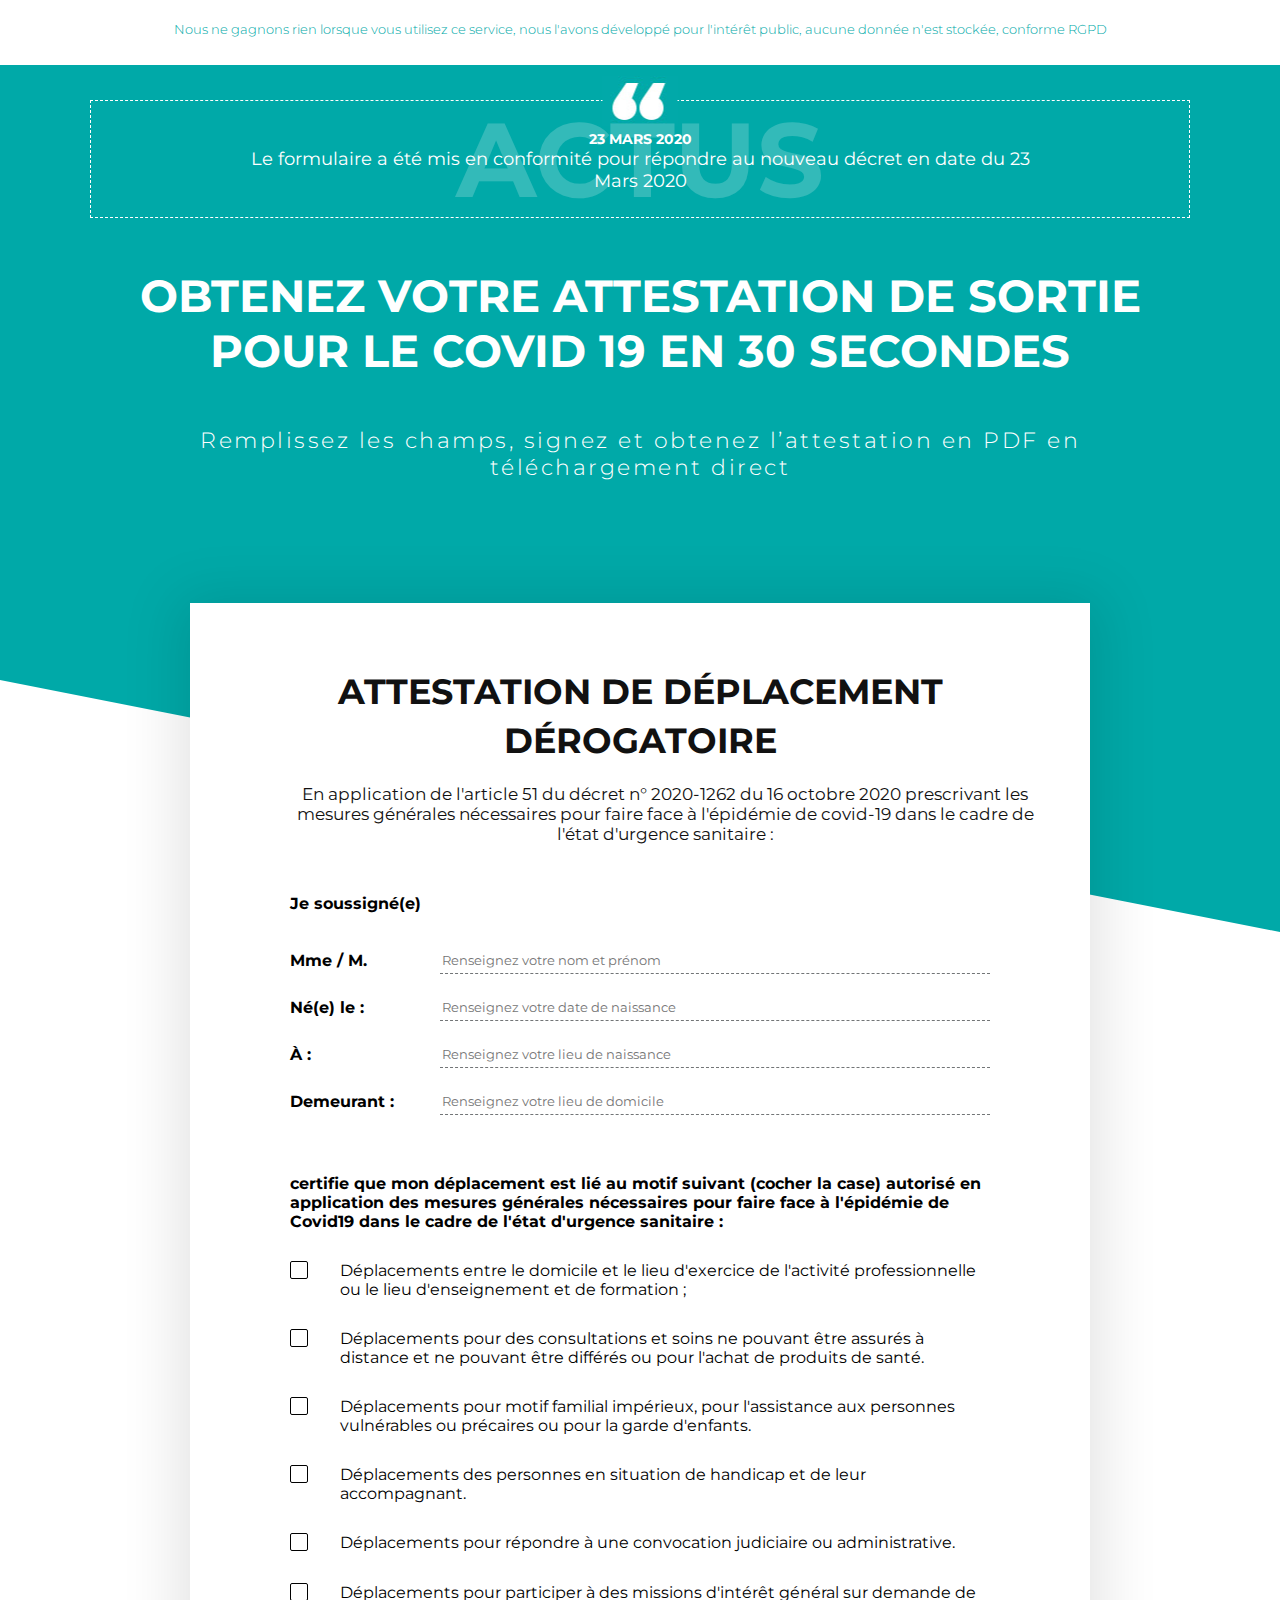
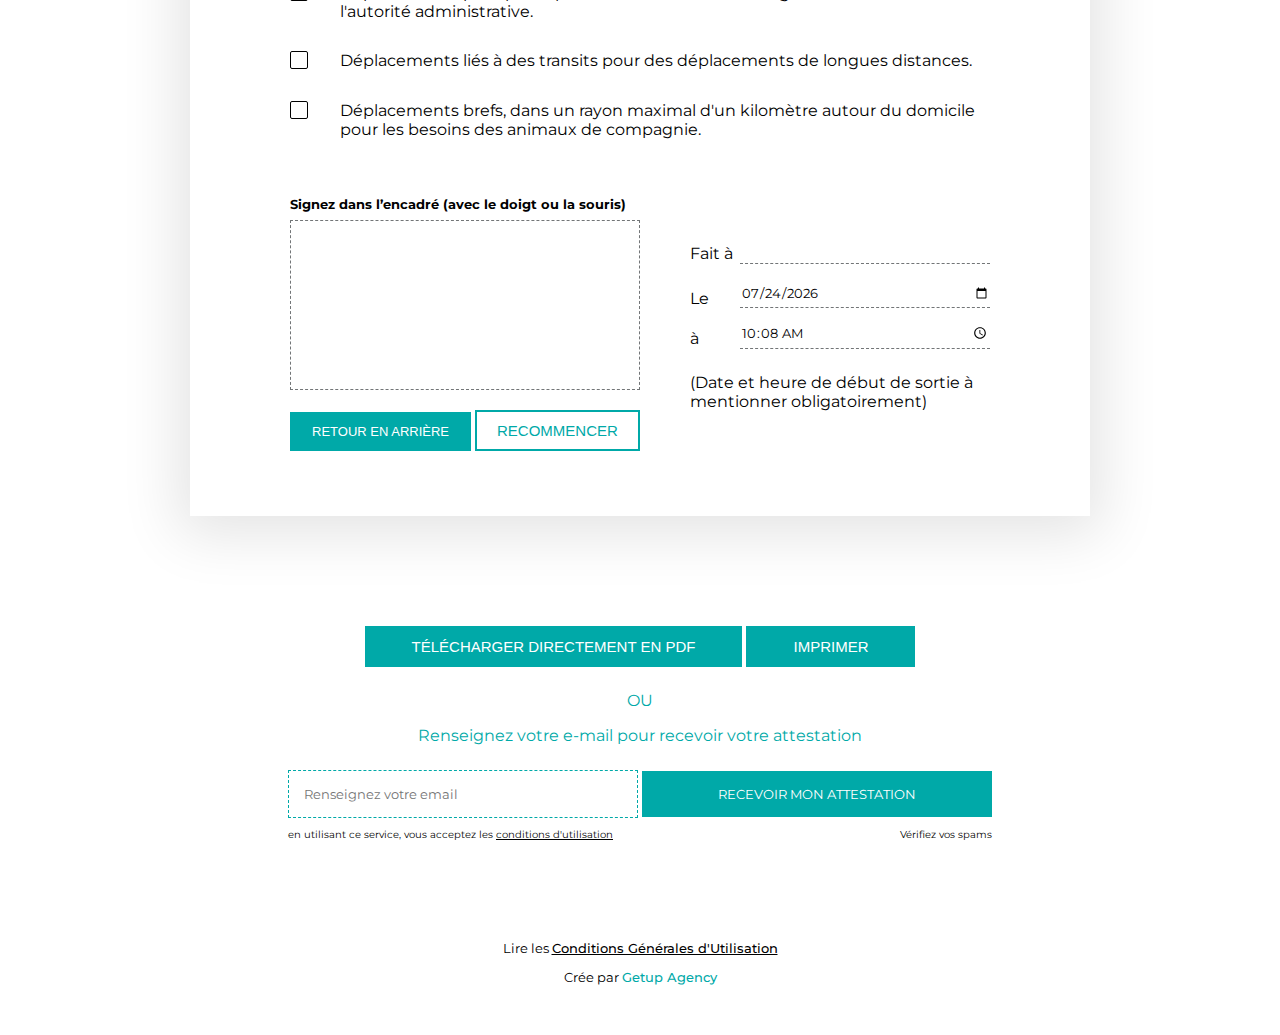
<file: index.html>
<!DOCTYPE html>
<html lang="fr">
<head>
    <meta charset="UTF-8">
    <meta name="viewport" content="width=device-width, initial-scale=1.0">
    <title>Obtenez votre attestation de sortie pour le Covid-19 en 30 secondes.</title>
    <meta name="description" content="Votre attestation de déplacement dérogatoire pour le Covid-19 en seulement 30 secondes">
    <meta property="og:title" content="Attestation de sortie Covid-19 en PDF" />
    <meta property="og:description" content="Votre attestation de déplacement dérogatoire pour le Covid-19 en seulement 30 secondes. Entièrement gratuit" />
    <meta property="og:url" content="https://www.attestation-sortie-covid19.fr/" />
    <meta property="og:image" content="https://www.attestation-sortie-covid19.fr/img/poster.jpg" />
    <meta name="twitter:card" content="Attestation de sortie Covid-19 en PDF" />
    <meta name="twitter:site" content="https://www.attestation-sortie-covid19.fr/" />
    <meta name="twitter:creator" content="@getupagency" />
    <link href="styles.min.css?v=5" rel="stylesheet"/>

</head>
<body>
  
    <!-- INTRO -->
    <div class="topbar">
      <p class="m-none intro-texte" style="font-size: 24px;">Nous ne gagnons rien lorsque vous utilisez ce service, 
        nous l'avons développé pour l'intérêt public, aucune donnée n'est stockée, conforme RGPD
      </p>
    </div>
    <div class="bck-green w-100p t-color-ffffff pb-12">

      <div class="actus">
        <p class="date">23 MARS 2020</p>
        <p class="actus-content">Le formulaire a été mis en conformité pour répondre au nouveau décret en date du 23 Mars 2020</p>
      </div>

      <h1 class="m-none intro-texte mt-50 upper main-title mb-30"><b>Obtenez votre attestation de sortie pour le covid 19 en 30 secondes</b></h1><br>
      <h2 class="m-none intro-texte mb-30 m-w-1100px text-light-intro m-auto">Remplissez les champs, signez et obtenez l’attestation en PDF en téléchargement direct</h2>
      <div class="after-triangle" style="height: 150px; position: relative;"></div>
    </div>
    <!-- ATTESTATION -->
    <div id="attestation">


        <div class="header-attestation">
            <b class="title-attestation">ATTESTATION DE DÉPLACEMENT DÉROGATOIRE</b><br><br>
            <p class="bad-text">En application de l'article 51 du décret n° 2020-1262 du 16 octobre 2020 prescrivant les mesures générales nécessaires pour faire face à l'épidémie de covid-19 dans le cadre de l'état d'urgence sanitaire :</p>
        </div>

        <div class="input">

            <b>Je soussigné(e)</b><br><br><br>

            <div style="display: flex">
                <label for="nomprenom">Mme / M.</label>
                <input type="text" class="input-texte" placeholder="Renseignez votre nom et prénom" id="nomprenom" required />
            </div>

            <br>

            <div style="display: flex">
                <label for="nee">Né(e) le :</label>
                <input type="text" class="input-texte" placeholder="Renseignez votre date de naissance" id="nee" required/>
            </div>

            <br>

            <div style="display: flex; width: 100%;">
                <label for="lieuNaissance">À :</label>
                <div style="display: flex; flex-direction: column;width: 100%;">
                  <input type="text" class="input-texte" placeholder="Renseignez votre lieu de naissance" id="lieuNaissance" required/>
                </div>
            </div>

            <br>

            <div style="display: flex; width: 100%;">
                <label for="demeurant1">Demeurant :</label>
                <div style="display: flex; flex-direction: column;width: 100%;">
                  <input type="text" class="input-texte" placeholder="Renseignez votre lieu de domicile" id="demeurant1" required/>
                </div>
            </div>

            
            

        </div>

        <br><br>

        <p class="mw-m-auto bold">certifie que mon déplacement est lié au motif suivant (cocher la case) autorisé en application des
        mesures générales nécessaires pour faire face à l'épidémie de Covid19 dans le cadre de l'état
        d'urgence sanitaire :
        </p>

        <div class="input-check mw-m-auto">
          <div style="min-width: 50px;">
            <input type="radio" id="deplacement_travail" class="checkbox-custom" name="raison" value="1" required/>
          </div>
          
          <label for="deplacement_travail">Déplacements entre le domicile et le lieu d'exercice de l'activité professionnelle ou le lieu
            d'enseignement et de formation ;
          </label>
        </div>

        <div class="input-check mw-m-auto">
            <div style="min-width: 50px;">
              <input type="radio" id="deplacement_sante" class="checkbox-custom" name="raison" value="2" required/>
            </div>

            <label for="deplacement_sante">Déplacements pour des consultations et soins ne pouvant être assurés à distance et ne
              pouvant être différés ou pour l'achat de produits de santé.</label>
        </div>

        <div class="input-check mw-m-auto">
          <div style="min-width: 50px;">
            <input type="radio" id="deplacement_familial" class="checkbox-custom" name="raison" value="3" required />
          </div>

          <label for="deplacement_familial">Déplacements pour motif familial impérieux, pour l'assistance aux personnes vulnérables
            ou précaires ou pour la garde d'enfants.</label>
        </div>

        <div class="input-check mw-m-auto">
          <div style="min-width: 50px;">
            <input type="radio" id="deplacement_handicap" class="checkbox-custom" name="raison" value="4" required/>
          </div>

          <label for="deplacement_handicap">Déplacements des personnes en situation de handicap et de leur accompagnant.</label>
        </div>

        <div class="input-check mw-m-auto">
          <div style="min-width: 50px;">
            <input type="radio" id="convocation" class="checkbox-custom" name="raison" value="5" required/>
          </div>

            <label for="convocation">Déplacements pour répondre à une convocation judiciaire ou administrative. </label>
        </div>


        <div class="input-check mw-m-auto">
            <div style="min-width: 50px;">
              <input type="radio" id="participation" class="checkbox-custom" name="raison" value="6" required/>
            </div>

            <label for="participation">Déplacements pour participer à des missions d'intérêt général sur demande de l'autorité
              administrative.</label>
        </div>


        <div class="input-check mw-m-auto">
          <div style="min-width: 50px;">
            <input type="radio" id="deplacement_transit" class="checkbox-custom" name="raison" value="7" required/>
          </div>

          <label for="deplacement_transit">Déplacements liés à des transits pour des déplacements de longues distances. </label>
      </div>

      <div class="input-check mw-m-auto">
        <div style="min-width: 50px;">
          <input type="radio" id="deplacement_brefs" class="checkbox-custom" name="raison" value="8" required/>
        </div>

        <label for="deplacement_brefs">Déplacements brefs, dans un rayon maximal d'un kilomètre autour du domicile pour les
          besoins des animaux de compagnie. </label>
      </div>

        <div class="container-signature mt-50 mw-m-auto">

          <div style="width: 100%;">
            <div class="signez">Signez dans l’encadré (avec le doigt ou la souris)</div>

            <!-- SIGNATURE -->
            <div class="wrapper" ontouchmove="return false">
              <canvas id="signature-pad" class="signature-pad" width=400 height=200></canvas>
            </div>
            <div class="button-wrapper">
              <button class="trigger-hover ico-align-middle upper" id="undo">Retour en arrière<img src="assets/img/undo.svg" class="downloadIco"/></button>
              <button class="trigger-hover upper" id="clear">Recommencer</button>
            </div>

          </div>

          <div style="display: flex;flex-direction: column;">

            <!-- FAIT LE -->
            <div style="display: flex; align-items: center;" class="fait-a">

              <label for="fait-a" style="min-width: 50px;">Fait à</label>
              <input type="text" id="fait-a" class="input-texte" required />
            </div>

            <div style="display: flex; align-items: center;margin-top: 20px" class="fait-a">
              <label for="fait-a" style="min-width: 50px;">Le</label>
              <input type="date" id="fait-le" class="input-date" required>
            </div>
            
            <div style="display: flex; align-items: center;margin-top: 10px" class="fait-a">
              <label for="fait-a" style="min-width: 50px;">à</label>
              <input type="time" id="fait-heure" class="input-texte" required>
            </div>
            <br>
            (Date et heure de début de sortie à mentionner obligatoirement)
          </div>
        
        </div>
       
    </div>

    <!-- INPUT MAIL -->
    <div class="input-resp" style="padding: 36px;">

      <div style="text-align: center; margin-top: 35px; margin-bottom: 35px;">
        <a class="trigger-download-attestation trigger-hover upper" id="telecharger">Télécharger directement en PDF<img src="assets/img/download.svg" class="downloadIco"/></a>
        <a class="trigger-download-attestation trigger-hover upper" id="imprimer">Imprimer<img src="assets/img/print.svg" class="downloadIco"/></a>
      </div>

      <p style="text-align: center; color: #00A9A8;">OU</p>
      
      <p style="color: #00A9A8; text-align: center;" >Renseignez votre e-mail pour recevoir votre attestation</p>
      <input type="mail" placeholder="Renseignez votre email" class="input-mail" id="email" required />
      <input type="submit" id="submit" value="RECEVOIR MON ATTESTATION" class="input-submit" /><br>
      <div style="display: flex;justify-content: space-between;margin-top: 10px;">
        <div style="font-size: 10px;text-align: left;">en utilisant ce service, vous acceptez les <a href="#" data-featherlight="#lightbox-cgu" style="margin-bottom: 10px; color: #000;">conditions d'utilisation</a></div>
        <div style="font-size: 10px;text-align: right;">Vérifiez vos spams</div>
      </div>

      </div>

    <!-- LOADER -->
    <div id="overlay" style="display:none;">
        <div class="spinner"></div>
        <br/>
    </div>

    <footer style="text-align: center;">
     
            <p>Lire les <a href="#" data-featherlight="#lightbox-cgu" style="margin-bottom: 10px; color: #000 !important; text-decoration: underline !important;">Conditions Générales d'Utilisation</a></p>
            Crée par <a href="https://www.getup.agency/" target="_blank">Getup Agency</a>
      </footer>
      <div id="lightbox-cgu">
        <h3>Les Conditions Générales d'Utilisation</h3>
        <p>Ce service a été développé en quelques heures par l’équipe de <span class="t-color-00a9a8 bold">Getup Agency</span>, pour un intérêt public.</p>
        <ul class="list-cgu">
          <li>TOUTES les données du formulaire ne sont pas stockées ! Nous ne sommes pas responsables des données saisies et des potentiels dysfonctionnement du système.</li>
          <li>Les adresses emails saisies ne sont pas sauvegardées.</li>
          <li>Ce site ne constitue pas une « incitation » à produire des attestations, vous devez suivre à la lettre les recommandations du gouvernement</li>
        </ul>
        <p>Pour toute question, vous pouvez nous écrire à <a class="t-color-00a9a8 text-deco-none" href="mailto:contact@getup.agency">contact@getup.agency</a> ou sur notre page Facebook</p>
        <p>
          <h3>ARTICLE 1 : Objet</h3>

Les présentes “ conditions générales d’utilisations” ont pour objet l’encadrement juridique de l’utilisation du site www.attestation-sortie-covid19.fr et des ses services. <br>

Constituant le contrat entre la société Getup Agency, l’Utilisateur, l’accès au site doit être précédé de l’acceptation de ces CGU. L’accès à cette plateforme signifie l’acceptation des présentes CGU.<br>


<h3>ARTICLE 2 : Mentions légales </h3>

L’édition du site www.attestation-sortie-covid19.fr est assurée par la société Getup Agency SARL, dont le siège social est localisé au 91 Carraire des Colles, Solliès Ville 83210, France Métropolitaine.<br>
 <br>
<strong>Hébergeur du site web : Société Gandi</strong><br>

SAS au capital de 2 300 000 €<br>

63-65 boulevard Masséna<br>

75013 Paris<br>

Site web : www.gandi.net
<h3>ARTICLE 3 : Accès au site</h3>

Le site www.attestation-sortie-covid19.fr permet d’accéder gratuitement aux services suivants :<br>
édition en ligne (pdf) de l’attestation de sortie pour le covid-19<br>
Le site est accessible gratuitement depuis n’importe où par tout utilisateur disposant d’un accès à Internet. Tous les frais nécessaires pour l’accès aux services (matériel informatique, connexion Internet…) sont à la charge de l’utilisateur.<br>
Pour des raisons de maintenance ou autres, l’accès au site peut être interrompu ou suspendu par l’éditeur sans préavis ni justification.<br>
<h3>ARTICLE 4 : Collecte des données</h3>
La collecte des informations s’effectue au moment du remplissage du formulaire sur le site. Conformément à la loi n°78-17 du 6 janvier relative à l’informatique, aux fichiers et aux libertés, la collecte et le traitement d’informations personnelles s’effectuent dans le respect de la vie privée et à des fins statistiques.<br>
Les informations personnelles ne seront jamais divulguées ni vendues, car elles ne sont à aucun moment stockées.<br>
Pour toute question relatives aux données personnelles, vous pouvez nous écrire à contact@getup.agency ou sur notre page Facebook www.facebook.com/AgenceGetup <br>
<h3>ARTICLE 5 : Propriété intellectuelle</h3>
Les marques, logos ainsi que les contenus du site www.attestation-sortie-covid19.fr (illustrations graphiques, textes…) sont protégés par le Code de la propriété intellectuelle et par le droit d’auteur.<br>
La reproduction et la copie des contenus par l’Utilisateur requièrent une autorisation préalable du site. Dans ce cas, toute utilisation à des usages commerciaux ou à des fins publicitaires est proscrite.<br>
<h3>ARTICLE 6 : Responsabilité</h3>
Bien que les informations publiées sur le site soient réputées fiables, le site se réserve la faculté d’une non-garantie de la fiabilité des sources.<br>
Les informations diffusées sur le site www.attestation-sortie-covid19.fr sont présentées à titre purement informatif et sont sans valeur contractuelle. En dépit des mises à jour régulières, la responsabilité du site ne peut être engagée en cas de modification des dispositions administratives et juridiques apparaissant après la publication. Il en est de même pour l’utilisation et l’interprétation des informations communiquées sur la plateforme.<br>
Le site décline toute responsabilité concernant les éventuels virus pouvant infecter le matériel informatique de l’Utilisateur après l’utilisation ou l’accès à ce site.<br>
Le site ne peut être tenu pour responsable en cas de force majeure ou du fait imprévisible et insurmontable d’un tiers.<br>
La garantie totale de la sécurité et la confidentialité des données n’est pas assurée par le site. Cependant, le site s’engage à mettre en œuvre toutes les méthodes requises pour le faire au mieux.<br>
<h3>ARTICLE 7 : Liens hypertextes</h3>
Le site peut être constitué de liens hypertextes. En cliquant sur ces derniers, l’Utilisateur sortira de la plateforme. Cette dernière n’a pas de contrôle et ne peut pas être tenue responsable du contenu des pages web relatives à ces liens.<br>
<h3>ARTICLE 8 : Cookies</h3>
Lors des visites sur le site, l’installation automatique d’un cookie sur le logiciel de navigation de l’Utilisateur peut survenir.<br>
Les cookies correspondent à de petits fichiers déposés temporairement sur le disque dur de l’ordinateur de l’Utilisateur. Ces cookies sont nécessaires pour assurer l’accessibilité et la navigation sur le site. Ces fichiers ne comportent pas d’informations personnelles et ne peuvent pas être utilisés pour l’identification d’une personne.<br>
L’information présente dans les cookies est utilisée pour améliorer les performances de navigation sur le site www.attestation-sortie-covid19.fr .<br>
En naviguant sur le site, l’Utilisateur accepte les cookies. Leur désactivation peut s’effectuer via les paramètres du logiciel de navigation.<br>
<h3>ARTICLE 9 : Durée du contrat</h3>
Le présent contrat est valable pour une durée indéterminée. Le début de l’utilisation des services du site marque l’application du contrat à l’égard de l’Utilisateur.<br>
<h3>ARTICLE 10 : Droit applicable et juridiction compétente</h3>
Le présent contrat est soumis à la législation française. L’absence de résolution à l’amiable des cas de litige entre les parties implique le recours aux tribunaux français compétents pour régler le contentieux.

        </p>
      </div>

    <script type="text/javascript" src="./bundle.min.js?v=6"></script>


    <!-- Global site tag (gtag.js) - Google Analytics -->
<script async src="https://www.googletagmanager.com/gtag/js?id=UA-105700553-16"></script>
<script>
  window.dataLayer = window.dataLayer || [];
  function gtag(){dataLayer.push(arguments);}
  gtag('js', new Date());

  gtag('config', 'UA-105700553-16');
</script>
<link href="https://fonts.googleapis.com/css?family=Montserrat:400,600,700,800,900&display=swap" rel="stylesheet">

</body>
</html>
</file>
<file: styles.min.css>
html.with-featherlight{overflow:hidden}.featherlight{display:none;position:fixed;top:0;right:0;bottom:0;left:0;z-index:2147483647;text-align:center;white-space:nowrap;cursor:pointer;background:#333;background:rgba(0,0,0,0)}.featherlight:last-of-type{background:rgba(0,0,0,.8)}.featherlight:before{content:'';display:inline-block;height:100%;vertical-align:middle}.featherlight .featherlight-content{position:relative;text-align:left;vertical-align:middle;display:inline-block;overflow:auto;padding:25px 25px 0;border-bottom:25px solid transparent;margin-left:5%;margin-right:5%;max-height:95%;background:#fff;cursor:auto;white-space:normal}.featherlight .featherlight-inner{display:block}.featherlight link.featherlight-inner,.featherlight script.featherlight-inner,.featherlight style.featherlight-inner{display:none}.featherlight .featherlight-close-icon{position:absolute;z-index:9999;top:0;right:0;line-height:25px;width:25px;cursor:pointer;text-align:center;font-family:Arial,sans-serif;background:#fff;background:rgba(255,255,255,.3);color:#000;border:0;padding:0}.featherlight .featherlight-close-icon::-moz-focus-inner{border:0;padding:0}.featherlight .featherlight-image{width:100%}.featherlight-iframe .featherlight-content{border-bottom:0;padding:0;-webkit-overflow-scrolling:touch}.featherlight iframe{border:0}.featherlight *{-webkit-box-sizing:border-box;-moz-box-sizing:border-box;box-sizing:border-box}@media only screen and (max-width:1024px){.featherlight .featherlight-content{margin-left:0;margin-right:0;max-height:98%;padding:10px 10px 0;border-bottom:10px solid transparent}}@media print{html.with-featherlight>*>:not(.featherlight){display:none}}.swal2-popup.swal2-toast{flex-direction:row;align-items:center;width:auto;padding:.625em;overflow-y:hidden;background:#fff;box-shadow:0 0 .625em #d9d9d9}.swal2-popup.swal2-toast .swal2-header{flex-direction:row}.swal2-popup.swal2-toast .swal2-title{flex-grow:1;justify-content:flex-start;margin:0 .6em;font-size:1em}.swal2-popup.swal2-toast .swal2-footer{margin:.5em 0 0;padding:.5em 0 0;font-size:.8em}.swal2-popup.swal2-toast .swal2-close{position:static;width:.8em;height:.8em;line-height:.8}.swal2-popup.swal2-toast .swal2-content{justify-content:flex-start;font-size:1em}.swal2-popup.swal2-toast .swal2-icon{width:2em;min-width:2em;height:2em;margin:0}.swal2-popup.swal2-toast .swal2-icon .swal2-icon-content{display:flex;align-items:center;font-size:1.8em;font-weight:700}@media all and (-ms-high-contrast:none),(-ms-high-contrast:active){.swal2-popup.swal2-toast .swal2-icon .swal2-icon-content{font-size:.25em}}.swal2-popup.swal2-toast .swal2-icon.swal2-success .swal2-success-ring{width:2em;height:2em}.swal2-popup.swal2-toast .swal2-icon.swal2-error [class^=swal2-x-mark-line]{top:.875em;width:1.375em}.swal2-popup.swal2-toast .swal2-icon.swal2-error [class^=swal2-x-mark-line][class$=left]{left:.3125em}.swal2-popup.swal2-toast .swal2-icon.swal2-error [class^=swal2-x-mark-line][class$=right]{right:.3125em}.swal2-popup.swal2-toast .swal2-actions{flex-basis:auto!important;width:auto;height:auto;margin:0 .3125em}.swal2-popup.swal2-toast .swal2-styled{margin:0 .3125em;padding:.3125em .625em;font-size:1em}.swal2-popup.swal2-toast .swal2-styled:focus{box-shadow:0 0 0 1px #fff,0 0 0 3px rgba(50,100,150,.4)}.swal2-popup.swal2-toast .swal2-success{border-color:#a5dc86}.swal2-popup.swal2-toast .swal2-success [class^=swal2-success-circular-line]{position:absolute;width:1.6em;height:3em;transform:rotate(45deg);border-radius:50%}.swal2-popup.swal2-toast .swal2-success [class^=swal2-success-circular-line][class$=left]{top:-.8em;left:-.5em;transform:rotate(-45deg);transform-origin:2em 2em;border-radius:4em 0 0 4em}.swal2-popup.swal2-toast .swal2-success [class^=swal2-success-circular-line][class$=right]{top:-.25em;left:.9375em;transform-origin:0 1.5em;border-radius:0 4em 4em 0}.swal2-popup.swal2-toast .swal2-success .swal2-success-ring{width:2em;height:2em}.swal2-popup.swal2-toast .swal2-success .swal2-success-fix{top:0;left:.4375em;width:.4375em;height:2.6875em}.swal2-popup.swal2-toast .swal2-success [class^=swal2-success-line]{height:.3125em}.swal2-popup.swal2-toast .swal2-success [class^=swal2-success-line][class$=tip]{top:1.125em;left:.1875em;width:.75em}.swal2-popup.swal2-toast .swal2-success [class^=swal2-success-line][class$=long]{top:.9375em;right:.1875em;width:1.375em}.swal2-popup.swal2-toast .swal2-success.swal2-icon-show .swal2-success-line-tip{-webkit-animation:swal2-toast-animate-success-line-tip .75s;animation:swal2-toast-animate-success-line-tip .75s}.swal2-popup.swal2-toast .swal2-success.swal2-icon-show .swal2-success-line-long{-webkit-animation:swal2-toast-animate-success-line-long .75s;animation:swal2-toast-animate-success-line-long .75s}.swal2-popup.swal2-toast.swal2-show{-webkit-animation:swal2-toast-show .5s;animation:swal2-toast-show .5s}.swal2-popup.swal2-toast.swal2-hide{-webkit-animation:swal2-toast-hide .1s forwards;animation:swal2-toast-hide .1s forwards}.swal2-container{display:flex;position:fixed;z-index:1060;top:0;right:0;bottom:0;left:0;flex-direction:row;align-items:center;justify-content:center;padding:.625em;overflow-x:hidden;transition:background-color .1s;-webkit-overflow-scrolling:touch}.swal2-container.swal2-backdrop-show{background:rgba(0,0,0,.4)}.swal2-container.swal2-backdrop-hide{background:0 0!important}.swal2-container.swal2-top{align-items:flex-start}.swal2-container.swal2-top-left,.swal2-container.swal2-top-start{align-items:flex-start;justify-content:flex-start}.swal2-container.swal2-top-end,.swal2-container.swal2-top-right{align-items:flex-start;justify-content:flex-end}.swal2-container.swal2-center{align-items:center}.swal2-container.swal2-center-left,.swal2-container.swal2-center-start{align-items:center;justify-content:flex-start}.swal2-container.swal2-center-end,.swal2-container.swal2-center-right{align-items:center;justify-content:flex-end}.swal2-container.swal2-bottom{align-items:flex-end}.swal2-container.swal2-bottom-left,.swal2-container.swal2-bottom-start{align-items:flex-end;justify-content:flex-start}.swal2-container.swal2-bottom-end,.swal2-container.swal2-bottom-right{align-items:flex-end;justify-content:flex-end}.swal2-container.swal2-bottom-end>:first-child,.swal2-container.swal2-bottom-left>:first-child,.swal2-container.swal2-bottom-right>:first-child,.swal2-container.swal2-bottom-start>:first-child,.swal2-container.swal2-bottom>:first-child{margin-top:auto}.swal2-container.swal2-grow-fullscreen>.swal2-modal{display:flex!important;flex:1;align-self:stretch;justify-content:center}.swal2-container.swal2-grow-row>.swal2-modal{display:flex!important;flex:1;align-content:center;justify-content:center}.swal2-container.swal2-grow-column{flex:1;flex-direction:column}.swal2-container.swal2-grow-column.swal2-bottom,.swal2-container.swal2-grow-column.swal2-center,.swal2-container.swal2-grow-column.swal2-top{align-items:center}.swal2-container.swal2-grow-column.swal2-bottom-left,.swal2-container.swal2-grow-column.swal2-bottom-start,.swal2-container.swal2-grow-column.swal2-center-left,.swal2-container.swal2-grow-column.swal2-center-start,.swal2-container.swal2-grow-column.swal2-top-left,.swal2-container.swal2-grow-column.swal2-top-start{align-items:flex-start}.swal2-container.swal2-grow-column.swal2-bottom-end,.swal2-container.swal2-grow-column.swal2-bottom-right,.swal2-container.swal2-grow-column.swal2-center-end,.swal2-container.swal2-grow-column.swal2-center-right,.swal2-container.swal2-grow-column.swal2-top-end,.swal2-container.swal2-grow-column.swal2-top-right{align-items:flex-end}.swal2-container.swal2-grow-column>.swal2-modal{display:flex!important;flex:1;align-content:center;justify-content:center}.swal2-container.swal2-no-transition{transition:none!important}.swal2-container:not(.swal2-top):not(.swal2-top-start):not(.swal2-top-end):not(.swal2-top-left):not(.swal2-top-right):not(.swal2-center-start):not(.swal2-center-end):not(.swal2-center-left):not(.swal2-center-right):not(.swal2-bottom):not(.swal2-bottom-start):not(.swal2-bottom-end):not(.swal2-bottom-left):not(.swal2-bottom-right):not(.swal2-grow-fullscreen)>.swal2-modal{margin:auto}@media all and (-ms-high-contrast:none),(-ms-high-contrast:active){.swal2-container .swal2-modal{margin:0!important}}.swal2-popup{display:none;position:relative;box-sizing:border-box;flex-direction:column;justify-content:center;width:32em;max-width:100%;padding:1.25em;border:none;border-radius:.3125em;background:#fff;font-family:inherit;font-size:1rem}.swal2-popup:focus{outline:0}.swal2-popup.swal2-loading{overflow-y:hidden}.swal2-header{display:flex;flex-direction:column;align-items:center}.swal2-title{position:relative;max-width:100%;margin:0 0 .4em;padding:0;color:#595959;font-size:1.875em;font-weight:600;text-align:center;text-transform:none;word-wrap:break-word}.swal2-actions{display:flex;z-index:1;flex-wrap:wrap;align-items:center;justify-content:center;width:100%;margin:1.25em auto 0}.swal2-actions:not(.swal2-loading) .swal2-styled[disabled]{opacity:.4}.swal2-actions:not(.swal2-loading) .swal2-styled:hover{background-image:linear-gradient(rgba(0,0,0,.1),rgba(0,0,0,.1))}.swal2-actions:not(.swal2-loading) .swal2-styled:active{background-image:linear-gradient(rgba(0,0,0,.2),rgba(0,0,0,.2))}.swal2-actions.swal2-loading .swal2-styled.swal2-confirm{box-sizing:border-box;width:2.5em;height:2.5em;margin:.46875em;padding:0;-webkit-animation:swal2-rotate-loading 1.5s linear 0s infinite normal;animation:swal2-rotate-loading 1.5s linear 0s infinite normal;border:.25em solid transparent;border-radius:100%;border-color:transparent;background-color:transparent!important;color:transparent;cursor:default;-webkit-user-select:none;-moz-user-select:none;-ms-user-select:none;user-select:none}.swal2-actions.swal2-loading .swal2-styled.swal2-cancel{margin-right:30px;margin-left:30px}.swal2-actions.swal2-loading :not(.swal2-styled).swal2-confirm::after{content:"";display:inline-block;width:15px;height:15px;margin-left:5px;-webkit-animation:swal2-rotate-loading 1.5s linear 0s infinite normal;animation:swal2-rotate-loading 1.5s linear 0s infinite normal;border:3px solid #999;border-radius:50%;border-right-color:transparent;box-shadow:1px 1px 1px #fff}.swal2-styled{margin:.3125em;padding:.625em 2em;box-shadow:none;font-weight:500}.swal2-styled:not([disabled]){cursor:pointer}.swal2-styled.swal2-confirm{border:0;border-radius:.25em;background:initial;background-color:#3085d6;color:#fff;font-size:1.0625em}.swal2-styled.swal2-cancel{border:0;border-radius:.25em;background:initial;background-color:#aaa;color:#fff;font-size:1.0625em}.swal2-styled:focus{outline:0;box-shadow:0 0 0 1px #fff,0 0 0 3px rgba(50,100,150,.4)}.swal2-styled::-moz-focus-inner{border:0}.swal2-footer{justify-content:center;margin:1.25em 0 0;padding:1em 0 0;border-top:1px solid #eee;color:#545454;font-size:1em}.swal2-timer-progress-bar-container{position:absolute;right:0;bottom:0;left:0;height:.25em;overflow:hidden;border-bottom-right-radius:.3125em;border-bottom-left-radius:.3125em}.swal2-timer-progress-bar{width:100%;height:.25em;background:rgba(0,0,0,.2)}.swal2-image{max-width:100%;margin:1.25em auto}.swal2-close{position:absolute;z-index:2;top:0;right:0;align-items:center;justify-content:center;width:1.2em;height:1.2em;padding:0;overflow:hidden;transition:color .1s ease-out;border:none;border-radius:0;outline:initial;background:0 0;color:#ccc;font-family:serif;font-size:2.5em;line-height:1.2;cursor:pointer}.swal2-close:hover{transform:none;background:0 0;color:#f27474}.swal2-close::-moz-focus-inner{border:0}.swal2-content{z-index:1;justify-content:center;margin:0;padding:0;color:#545454;font-size:1.125em;font-weight:400;line-height:normal;text-align:center;word-wrap:break-word}.swal2-checkbox,.swal2-file,.swal2-input,.swal2-radio,.swal2-select,.swal2-textarea{margin:1em auto}.swal2-file,.swal2-input,.swal2-textarea{box-sizing:border-box;width:100%;transition:border-color .3s,box-shadow .3s;border:1px solid #d9d9d9;border-radius:.1875em;background:inherit;box-shadow:inset 0 1px 1px rgba(0,0,0,.06);color:inherit;font-size:1.125em}.swal2-file.swal2-inputerror,.swal2-input.swal2-inputerror,.swal2-textarea.swal2-inputerror{border-color:#f27474!important;box-shadow:0 0 2px #f27474!important}.swal2-file:focus,.swal2-input:focus,.swal2-textarea:focus{border:1px solid #b4dbed;outline:0;box-shadow:0 0 3px #c4e6f5}.swal2-file::-webkit-input-placeholder,.swal2-input::-webkit-input-placeholder,.swal2-textarea::-webkit-input-placeholder{color:#ccc}.swal2-file::-moz-placeholder,.swal2-input::-moz-placeholder,.swal2-textarea::-moz-placeholder{color:#ccc}.swal2-file:-ms-input-placeholder,.swal2-input:-ms-input-placeholder,.swal2-textarea:-ms-input-placeholder{color:#ccc}.swal2-file::-ms-input-placeholder,.swal2-input::-ms-input-placeholder,.swal2-textarea::-ms-input-placeholder{color:#ccc}.swal2-file::placeholder,.swal2-input::placeholder,.swal2-textarea::placeholder{color:#ccc}.swal2-range{margin:1em auto;background:#fff}.swal2-range input{width:80%}.swal2-range output{width:20%;color:inherit;font-weight:600;text-align:center}.swal2-range input,.swal2-range output{height:2.625em;padding:0;font-size:1.125em;line-height:2.625em}.swal2-input{height:2.625em;padding:0 .75em}.swal2-input[type=number]{max-width:10em}.swal2-file{background:inherit;font-size:1.125em}.swal2-textarea{height:6.75em;padding:.75em}.swal2-select{min-width:50%;max-width:100%;padding:.375em .625em;background:inherit;color:inherit;font-size:1.125em}.swal2-checkbox,.swal2-radio{align-items:center;justify-content:center;background:#fff;color:inherit}.swal2-checkbox label,.swal2-radio label{margin:0 .6em;font-size:1.125em}.swal2-checkbox input,.swal2-radio input{margin:0 .4em}.swal2-validation-message{display:none;align-items:center;justify-content:center;padding:.625em;overflow:hidden;background:#f0f0f0;color:#666;font-size:1em;font-weight:300}.swal2-validation-message::before{content:"!";display:inline-block;width:1.5em;min-width:1.5em;height:1.5em;margin:0 .625em;border-radius:50%;background-color:#f27474;color:#fff;font-weight:600;line-height:1.5em;text-align:center}.swal2-icon{position:relative;box-sizing:content-box;justify-content:center;width:5em;height:5em;margin:1.25em auto 1.875em;border:.25em solid transparent;border-radius:50%;font-family:inherit;line-height:5em;cursor:default;-webkit-user-select:none;-moz-user-select:none;-ms-user-select:none;user-select:none}.swal2-icon .swal2-icon-content{display:flex;align-items:center;font-size:3.75em}.swal2-icon.swal2-error{border-color:#f27474;color:#f27474}.swal2-icon.swal2-error .swal2-x-mark{position:relative;flex-grow:1}.swal2-icon.swal2-error [class^=swal2-x-mark-line]{display:block;position:absolute;top:2.3125em;width:2.9375em;height:.3125em;border-radius:.125em;background-color:#f27474}.swal2-icon.swal2-error [class^=swal2-x-mark-line][class$=left]{left:1.0625em;transform:rotate(45deg)}.swal2-icon.swal2-error [class^=swal2-x-mark-line][class$=right]{right:1em;transform:rotate(-45deg)}.swal2-icon.swal2-error.swal2-icon-show{-webkit-animation:swal2-animate-error-icon .5s;animation:swal2-animate-error-icon .5s}.swal2-icon.swal2-error.swal2-icon-show .swal2-x-mark{-webkit-animation:swal2-animate-error-x-mark .5s;animation:swal2-animate-error-x-mark .5s}.swal2-icon.swal2-warning{border-color:#facea8;color:#f8bb86}.swal2-icon.swal2-info{border-color:#9de0f6;color:#3fc3ee}.swal2-icon.swal2-question{border-color:#c9dae1;color:#87adbd}.swal2-icon.swal2-success{border-color:#a5dc86;color:#a5dc86}.swal2-icon.swal2-success [class^=swal2-success-circular-line]{position:absolute;width:3.75em;height:7.5em;transform:rotate(45deg);border-radius:50%}.swal2-icon.swal2-success [class^=swal2-success-circular-line][class$=left]{top:-.4375em;left:-2.0635em;transform:rotate(-45deg);transform-origin:3.75em 3.75em;border-radius:7.5em 0 0 7.5em}.swal2-icon.swal2-success [class^=swal2-success-circular-line][class$=right]{top:-.6875em;left:1.875em;transform:rotate(-45deg);transform-origin:0 3.75em;border-radius:0 7.5em 7.5em 0}.swal2-icon.swal2-success .swal2-success-ring{position:absolute;z-index:2;top:-.25em;left:-.25em;box-sizing:content-box;width:100%;height:100%;border:.25em solid rgba(165,220,134,.3);border-radius:50%}.swal2-icon.swal2-success .swal2-success-fix{position:absolute;z-index:1;top:.5em;left:1.625em;width:.4375em;height:5.625em;transform:rotate(-45deg)}.swal2-icon.swal2-success [class^=swal2-success-line]{display:block;position:absolute;z-index:2;height:.3125em;border-radius:.125em;background-color:#a5dc86}.swal2-icon.swal2-success [class^=swal2-success-line][class$=tip]{top:2.875em;left:.8125em;width:1.5625em;transform:rotate(45deg)}.swal2-icon.swal2-success [class^=swal2-success-line][class$=long]{top:2.375em;right:.5em;width:2.9375em;transform:rotate(-45deg)}.swal2-icon.swal2-success.swal2-icon-show .swal2-success-line-tip{-webkit-animation:swal2-animate-success-line-tip .75s;animation:swal2-animate-success-line-tip .75s}.swal2-icon.swal2-success.swal2-icon-show .swal2-success-line-long{-webkit-animation:swal2-animate-success-line-long .75s;animation:swal2-animate-success-line-long .75s}.swal2-icon.swal2-success.swal2-icon-show .swal2-success-circular-line-right{-webkit-animation:swal2-rotate-success-circular-line 4.25s ease-in;animation:swal2-rotate-success-circular-line 4.25s ease-in}.swal2-progress-steps{align-items:center;margin:0 0 1.25em;padding:0;background:inherit;font-weight:600}.swal2-progress-steps li{display:inline-block;position:relative}.swal2-progress-steps .swal2-progress-step{z-index:20;width:2em;height:2em;border-radius:2em;background:#3085d6;color:#fff;line-height:2em;text-align:center}.swal2-progress-steps .swal2-progress-step.swal2-active-progress-step{background:#3085d6}.swal2-progress-steps .swal2-progress-step.swal2-active-progress-step~.swal2-progress-step{background:#add8e6;color:#fff}.swal2-progress-steps .swal2-progress-step.swal2-active-progress-step~.swal2-progress-step-line{background:#add8e6}.swal2-progress-steps .swal2-progress-step-line{z-index:10;width:2.5em;height:.4em;margin:0 -1px;background:#3085d6}[class^=swal2]{-webkit-tap-highlight-color:transparent}.swal2-show{-webkit-animation:swal2-show .3s;animation:swal2-show .3s}.swal2-hide{-webkit-animation:swal2-hide .15s forwards;animation:swal2-hide .15s forwards}.swal2-noanimation{transition:none}.swal2-scrollbar-measure{position:absolute;top:-9999px;width:50px;height:50px;overflow:scroll}.swal2-rtl .swal2-close{right:auto;left:0}.swal2-rtl .swal2-timer-progress-bar{right:0;left:auto}@supports (-ms-accelerator:true){.swal2-range input{width:100%!important}.swal2-range output{display:none}}@media all and (-ms-high-contrast:none),(-ms-high-contrast:active){.swal2-range input{width:100%!important}.swal2-range output{display:none}}@-moz-document url-prefix(){.swal2-close:focus{outline:2px solid rgba(50,100,150,.4)}}@-webkit-keyframes swal2-toast-show{0%{transform:translateY(-.625em) rotateZ(2deg)}33%{transform:translateY(0) rotateZ(-2deg)}66%{transform:translateY(.3125em) rotateZ(2deg)}100%{transform:translateY(0) rotateZ(0)}}@keyframes swal2-toast-show{0%{transform:translateY(-.625em) rotateZ(2deg)}33%{transform:translateY(0) rotateZ(-2deg)}66%{transform:translateY(.3125em) rotateZ(2deg)}100%{transform:translateY(0) rotateZ(0)}}@-webkit-keyframes swal2-toast-hide{100%{transform:rotateZ(1deg);opacity:0}}@keyframes swal2-toast-hide{100%{transform:rotateZ(1deg);opacity:0}}@-webkit-keyframes swal2-toast-animate-success-line-tip{0%{top:.5625em;left:.0625em;width:0}54%{top:.125em;left:.125em;width:0}70%{top:.625em;left:-.25em;width:1.625em}84%{top:1.0625em;left:.75em;width:.5em}100%{top:1.125em;left:.1875em;width:.75em}}@keyframes swal2-toast-animate-success-line-tip{0%{top:.5625em;left:.0625em;width:0}54%{top:.125em;left:.125em;width:0}70%{top:.625em;left:-.25em;width:1.625em}84%{top:1.0625em;left:.75em;width:.5em}100%{top:1.125em;left:.1875em;width:.75em}}@-webkit-keyframes swal2-toast-animate-success-line-long{0%{top:1.625em;right:1.375em;width:0}65%{top:1.25em;right:.9375em;width:0}84%{top:.9375em;right:0;width:1.125em}100%{top:.9375em;right:.1875em;width:1.375em}}@keyframes swal2-toast-animate-success-line-long{0%{top:1.625em;right:1.375em;width:0}65%{top:1.25em;right:.9375em;width:0}84%{top:.9375em;right:0;width:1.125em}100%{top:.9375em;right:.1875em;width:1.375em}}@-webkit-keyframes swal2-show{0%{transform:scale(.7)}45%{transform:scale(1.05)}80%{transform:scale(.95)}100%{transform:scale(1)}}@keyframes swal2-show{0%{transform:scale(.7)}45%{transform:scale(1.05)}80%{transform:scale(.95)}100%{transform:scale(1)}}@-webkit-keyframes swal2-hide{0%{transform:scale(1);opacity:1}100%{transform:scale(.5);opacity:0}}@keyframes swal2-hide{0%{transform:scale(1);opacity:1}100%{transform:scale(.5);opacity:0}}@-webkit-keyframes swal2-animate-success-line-tip{0%{top:1.1875em;left:.0625em;width:0}54%{top:1.0625em;left:.125em;width:0}70%{top:2.1875em;left:-.375em;width:3.125em}84%{top:3em;left:1.3125em;width:1.0625em}100%{top:2.8125em;left:.8125em;width:1.5625em}}@keyframes swal2-animate-success-line-tip{0%{top:1.1875em;left:.0625em;width:0}54%{top:1.0625em;left:.125em;width:0}70%{top:2.1875em;left:-.375em;width:3.125em}84%{top:3em;left:1.3125em;width:1.0625em}100%{top:2.8125em;left:.8125em;width:1.5625em}}@-webkit-keyframes swal2-animate-success-line-long{0%{top:3.375em;right:2.875em;width:0}65%{top:3.375em;right:2.875em;width:0}84%{top:2.1875em;right:0;width:3.4375em}100%{top:2.375em;right:.5em;width:2.9375em}}@keyframes swal2-animate-success-line-long{0%{top:3.375em;right:2.875em;width:0}65%{top:3.375em;right:2.875em;width:0}84%{top:2.1875em;right:0;width:3.4375em}100%{top:2.375em;right:.5em;width:2.9375em}}@-webkit-keyframes swal2-rotate-success-circular-line{0%{transform:rotate(-45deg)}5%{transform:rotate(-45deg)}12%{transform:rotate(-405deg)}100%{transform:rotate(-405deg)}}@keyframes swal2-rotate-success-circular-line{0%{transform:rotate(-45deg)}5%{transform:rotate(-45deg)}12%{transform:rotate(-405deg)}100%{transform:rotate(-405deg)}}@-webkit-keyframes swal2-animate-error-x-mark{0%{margin-top:1.625em;transform:scale(.4);opacity:0}50%{margin-top:1.625em;transform:scale(.4);opacity:0}80%{margin-top:-.375em;transform:scale(1.15)}100%{margin-top:0;transform:scale(1);opacity:1}}@keyframes swal2-animate-error-x-mark{0%{margin-top:1.625em;transform:scale(.4);opacity:0}50%{margin-top:1.625em;transform:scale(.4);opacity:0}80%{margin-top:-.375em;transform:scale(1.15)}100%{margin-top:0;transform:scale(1);opacity:1}}@-webkit-keyframes swal2-animate-error-icon{0%{transform:rotateX(100deg);opacity:0}100%{transform:rotateX(0);opacity:1}}@keyframes swal2-animate-error-icon{0%{transform:rotateX(100deg);opacity:0}100%{transform:rotateX(0);opacity:1}}@-webkit-keyframes swal2-rotate-loading{0%{transform:rotate(0)}100%{transform:rotate(360deg)}}@keyframes swal2-rotate-loading{0%{transform:rotate(0)}100%{transform:rotate(360deg)}}body.swal2-shown:not(.swal2-no-backdrop):not(.swal2-toast-shown){overflow:hidden}body.swal2-height-auto{height:auto!important}body.swal2-no-backdrop .swal2-container{top:auto;right:auto;bottom:auto;left:auto;max-width:calc(100% - .625em * 2);background-color:transparent!important}body.swal2-no-backdrop .swal2-container>.swal2-modal{box-shadow:0 0 10px rgba(0,0,0,.4)}body.swal2-no-backdrop .swal2-container.swal2-top{top:0;left:50%;transform:translateX(-50%)}body.swal2-no-backdrop .swal2-container.swal2-top-left,body.swal2-no-backdrop .swal2-container.swal2-top-start{top:0;left:0}body.swal2-no-backdrop .swal2-container.swal2-top-end,body.swal2-no-backdrop .swal2-container.swal2-top-right{top:0;right:0}body.swal2-no-backdrop .swal2-container.swal2-center{top:50%;left:50%;transform:translate(-50%,-50%)}body.swal2-no-backdrop .swal2-container.swal2-center-left,body.swal2-no-backdrop .swal2-container.swal2-center-start{top:50%;left:0;transform:translateY(-50%)}body.swal2-no-backdrop .swal2-container.swal2-center-end,body.swal2-no-backdrop .swal2-container.swal2-center-right{top:50%;right:0;transform:translateY(-50%)}body.swal2-no-backdrop .swal2-container.swal2-bottom{bottom:0;left:50%;transform:translateX(-50%)}body.swal2-no-backdrop .swal2-container.swal2-bottom-left,body.swal2-no-backdrop .swal2-container.swal2-bottom-start{bottom:0;left:0}body.swal2-no-backdrop .swal2-container.swal2-bottom-end,body.swal2-no-backdrop .swal2-container.swal2-bottom-right{right:0;bottom:0}@media print{body.swal2-shown:not(.swal2-no-backdrop):not(.swal2-toast-shown){overflow-y:scroll!important}body.swal2-shown:not(.swal2-no-backdrop):not(.swal2-toast-shown)>[aria-hidden=true]{display:none}body.swal2-shown:not(.swal2-no-backdrop):not(.swal2-toast-shown) .swal2-container{position:static!important}}body.swal2-toast-shown .swal2-container{background-color:transparent}body.swal2-toast-shown .swal2-container.swal2-top{top:0;right:auto;bottom:auto;left:50%;transform:translateX(-50%)}body.swal2-toast-shown .swal2-container.swal2-top-end,body.swal2-toast-shown .swal2-container.swal2-top-right{top:0;right:0;bottom:auto;left:auto}body.swal2-toast-shown .swal2-container.swal2-top-left,body.swal2-toast-shown .swal2-container.swal2-top-start{top:0;right:auto;bottom:auto;left:0}body.swal2-toast-shown .swal2-container.swal2-center-left,body.swal2-toast-shown .swal2-container.swal2-center-start{top:50%;right:auto;bottom:auto;left:0;transform:translateY(-50%)}body.swal2-toast-shown .swal2-container.swal2-center{top:50%;right:auto;bottom:auto;left:50%;transform:translate(-50%,-50%)}body.swal2-toast-shown .swal2-container.swal2-center-end,body.swal2-toast-shown .swal2-container.swal2-center-right{top:50%;right:0;bottom:auto;left:auto;transform:translateY(-50%)}body.swal2-toast-shown .swal2-container.swal2-bottom-left,body.swal2-toast-shown .swal2-container.swal2-bottom-start{top:auto;right:auto;bottom:0;left:0}body.swal2-toast-shown .swal2-container.swal2-bottom{top:auto;right:auto;bottom:0;left:50%;transform:translateX(-50%)}body.swal2-toast-shown .swal2-container.swal2-bottom-end,body.swal2-toast-shown .swal2-container.swal2-bottom-right{top:auto;right:0;bottom:0;left:auto}body.swal2-toast-column .swal2-toast{flex-direction:column;align-items:stretch}body.swal2-toast-column .swal2-toast .swal2-actions{flex:1;align-self:stretch;height:2.2em;margin-top:.3125em}body.swal2-toast-column .swal2-toast .swal2-loading{justify-content:center}body.swal2-toast-column .swal2-toast .swal2-input{height:2em;margin:.3125em auto;font-size:1em}body.swal2-toast-column .swal2-toast .swal2-validation-message{font-size:1em}.wrapper{position:relative;width:350px;height:170px;-moz-user-select:none;-webkit-user-select:none;-ms-user-select:none;user-select:none;margin:20px;margin-left:0!important;margin-top:0!important}.signature-pad{position:absolute;left:0;top:0;width:350px;height:170px;background-color:#fff;border:1px solid #000}body,html{margin:0 auto}body{display:flex;align-items:center;flex-direction:column;width:100%;padding-top:50px;padding-bottom:50px}*{box-sizing:border-box;font-family:Montserrat}.trigger-hover{margin-bottom:15px}.downloadIco{width:0;height:auto;transition:all .3s ease}.trigger-hover:hover .downloadIco{width:13px;margin-left:8px}.trigger-hover.ico-align-middle:hover .downloadIco{width:13px;margin-left:8px;vertical-align:middle}#save-png{border:2px solid #00a9a8;background-color:transparent;transition:all .3s ease;padding:10px 25px;color:#00a9a8;font-family:Roboto,sans-serif;cursor:pointer;font-size:15px}#save-png:hover{color:#fff;background-color:#00a9a8}button:focus{outline:0!important}#save-jpeg{border:2px solid #00a9a8;background-color:#00a9a8;transition:all .3s ease;padding:10px 25px;color:#fff;font-family:Roboto,sans-serif;cursor:pointer;font-size:15px}#save-jpeg:hover{background-color:#fff;color:#00a9a8}#save-svg{border:2px solid #00a9a8;background-color:transparent;transition:all .3s ease;padding:10px 25px;color:#00a9a8;font-family:Roboto,sans-serif;cursor:pointer;font-size:15px}#undo{border:2px solid #00a9a8;background-color:#00a9a8;transition:all .3s ease;padding:10px 20px;color:#fff;font-family:Roboto,sans-serif;cursor:pointer;font-size:13px;font-weight:500}#clear{border:2px solid #00a9a8;background-color:#fff;transition:all .3s ease;padding:10px 20px;color:#00a9a8;font-family:Roboto,sans-serif;cursor:pointer;font-size:15px;font-weight:500}#clear:hover{background-color:#00a9a8;color:#fff}.button-wrapper{width:100%}@media screen and (max-width:600px){.trigger-hover{display:flex;margin-left:auto;margin-right:auto}#imprimer,#telecharger{display:table!important;width:100%}}@media screen and (max-width:350px){#imprimer,#telecharger{font-size:13px!important}}#telecharger{border:2px solid #00a9a8;background-color:#00a9a8;transition:all .3s ease;padding:10px 45px;color:#fff;font-family:Roboto,sans-serif;cursor:pointer;font-size:15px}#imprimer{border:2px solid #00a9a8;background-color:#00a9a8;transition:all .3s ease;padding:10px 45px;color:#fff;font-family:Roboto,sans-serif;cursor:pointer;font-size:15px}#lightbox-cgu{display:none}#lightbox-cgu.featherlight-inner{display:block}.list-cgu li{margin-bottom:5px}.t-color-00a9a8{color:#00a9a8}.bold{font-weight:700}.text-deco-none{text-decoration:none}.featherlight .featherlight-close-icon{font-size:20px;color:#00a9a8!important;top:10px!important;right:10px!important}body,html{margin:0 auto}body{display:flex;align-items:center;flex-direction:column;width:100%}*{box-sizing:border-box;font-family:Montserrat}.intro-texte{color:#707070;font-weight:400;padding-right:30px;padding-left:30px;text-align:center}#attestation{padding:50px;margin-top:-70px;margin-bottom:50px;max-width:900px;background-color:#fff;box-shadow:0 6px 55px 12px rgba(2,2,2,.11)}.header-attestation{padding-bottom:50px;padding-top:15px;text-align:center}.input-date{border-bottom:1px dashed #727577;border-left:none!important;border-right:none!important;border-top:none!important;width:100%;padding-bottom:5px;position:relative;margin-bottom:5px}.input-texte{border-bottom:1px dashed #727577;border-left:none!important;border-right:none!important;border-top:none!important;width:100%;padding-bottom:5px;position:relative;margin-bottom:5px}input:focus{outline:0}.input label{min-width:150px;font-weight:700}.input-label::placeholder{color:#939393!important}.container-signature{display:flex;align-items:center}.input-check{display:flex;margin-top:30px}.input-check .checkbox-custom{position:relative;width:16px;height:16px;margin:0;display:inline-block;-webkit-user-select:none;-moz-user-select:none;-ms-user-select:none;-o-user-select:none;user-select:none;-webkit-appearance:none;-moz-appearance:none;appearance:none;outline:0;border:none!important}.input-check .checkbox-custom:after{content:'';position:absolute;display:block;z-index:1;width:16px;height:16px;border:1px solid #000;border-radius:2px}.input-check .checkbox-custom[type=radio]:before{background:#000 url(assets/img/check.png);background-size:10px 8px;background-repeat:no-repeat;background-position:3px 4px;position:absolute;left:2px;z-index:2;opacity:0;width:16px;height:16px;color:#f6ac4f}.input-check .checkbox-custom[type=radio]:checked:before{content:'';position:absolute;top:0;opacity:1;left:0;border:1px solid #000;border-radius:2px}.input-mail{padding:15px;border:1px solid grey;width:350px}#overlay{background:#fff;color:#666;position:fixed;height:100%;width:100%;z-index:5000;top:0;left:0;float:left;text-align:center;padding-top:25%;opacity:.8}.spinner{margin:0 auto;height:64px;width:64px;animation:rotate .8s infinite linear;border:5px solid #00a9a8;border-right-color:transparent;border-radius:50%}@keyframes rotate{0%{transform:rotate(0)}100%{transform:rotate(360deg)}}.input-submit{padding:15px;width:350px;color:#fff;text-align:center;background-color:#00a9a8;border:none!important;margin-top:10px;cursor:pointer;-webkit-user-select:none;-moz-user-select:none;-ms-user-select:none;-o-user-select:none;user-select:none;-webkit-appearance:none;-moz-appearance:none;appearance:none}.input-submit:disabled{opacity:.1}footer a{color:#00a9a8!important;text-decoration:none!important;font-weight:500}footer{font-size:13px;margin-top:50px}.mt-50{margin-top:50px}.mb-50{margin-bottom:50px}.m-none{margin:0}.super-bold{font-weight:700!important}#fait-a{margin-bottom:0!important;padding-bottom:3px}@media screen and (max-width:768px){#attestation{margin-left:10px;margin-right:10px;padding:30px;font-size:12px!important}.header-attestation{padding-top:30px;padding-bottom:30px}.fait-a{margin-top:15px}.input-resp{padding-left:25px;padding-right:25px}.input-resp input{width:100%}.container-signature{flex-direction:column}.wrapper{width:100%;height:100px}.signature-pad{width:100%;height:100px}.button-wrapper{display:flex}.input label{min-width:90px}}body{overflow-x:hidden}.topbar{position:absolute;top:0;background-color:#fff;height:65px;width:100%}.topbar>p{font-weight:300!important;margin-top:21px;font-size:13px!important;color:#00a9a8}.actus:before{content:'';width:75px;height:50px;background-image:url(assets/img/quotes.jpg);position:absolute;top:-25px;left:50%;transform:translateX(-50%)}.after-triangle:after{content:'';width:0;height:0;border-style:solid;border-width:0 100vw 252px 0;border-color:transparent #00a9a8 transparent transparent;position:relative;top:100%;left:0;z-index:-1}.actus{text-align:center;border:1px dashed #fff;max-width:1100px;margin:auto;padding:15px;margin-bottom:50px;margin-top:50px;color:#fff;z-index:9;position:relative}.actus:after{z-index:1;content:'ACTUS';position:absolute;left:50%;top:50%;transform:translate(-50%,-50%);color:rgba(255,255,255,.2);font-size:105px;font-weight:700}.date{font-size:14px;font-weight:700;margin-bottom:0}.actus-content{max-width:800px;margin:0 auto 10px auto;font-size:18px}.main-content{font-size:40px;max-width:1100px;margin:auto}.main-title{font-size:45px;max-width:1100px;margin:auto}.text-light-intro{font-size:22px;font-weight:300;font-stretch:normal;font-style:normal;line-height:normal;letter-spacing:2.5px}.title-attestation{font-size:35px;font-weight:700;font-stretch:normal;font-style:normal;line-height:1.39;letter-spacing:normal;text-align:center;color:#111}.bad-text{font-size:17px;color:#111;margin-top:0;margin-bottom:0;max-width:750px;margin-left:auto;margin-bottom:auto}.input{max-width:700px;margin:auto}.signez{font-size:13px;font-weight:700;font-stretch:normal;font-style:normal;line-height:2.34}#signature-pad{border:dashed 1px #727577}#email{border:1px dashed #00a9a8!important}.bck-green{background-color:#00a9a8}.w-100p{width:100%}.t-color-ffffff>h1,.t-color-ffffff>h2,.t-color-ffffff>h3,.t-color-ffffff>p{color:#fff}.upper{text-transform:uppercase}.mb-30{margin-bottom:30px!important}.m-w-1100px{max-width:1100px}.m-auto{margin:auto}.mb-60{margin-bottom:60px}.pb-12{padding-bottom:12px}.mw-m-auto{max-width:700px;margin-left:auto;margin-right:auto}@media screen and (max-width:1082px){body{padding-top:75px}}@media screen and (max-width:593px){body{padding-top:100px}}@media screen and (max-width:500px){.main-title{font-size:23px}.actus:after{font-size:80px}.title-attestation{font-size:25px}.text-light-intro{font-size:17px}.after-triangle{height:73px!important}.header-attestation{padding-top:15px;padding-bottom:15px}.bad-text{font-size:15px}.input-resp{padding-top:15px!important}.signez{font-size:11px}}@media screen and (max-width:425px){.button-wrapper{flex-direction:column}}@media screen and (max-width:413px){body{padding-top:115px}}@media screen and (max-width:344px){body{padding-top:130px}}@media print{#lightbox-cgu,.bck-green,.button-wrapper,.input-resp,.signez,.topbar,footer,h1{display:none!important}.header-attestation{padding-bottom:30px}.title-attestation{font-size:20px}.input-texte{border-bottom:0}body{zoom:.76}#attestation{padding:0;padding-top:50px;box-shadow:none!important;margin-bottom:0}#signature-pad{border:none!important}.checkbox-custom{-webkit-appearance:checkbox!important;-moz-appearance:checkbox!important;appearance:inherit!important;border:none!important}.checkbox-custom::after{content:''!important;display:none!important}.checkbox-custom::before{content:''!important;display:none!important}}
</file>
